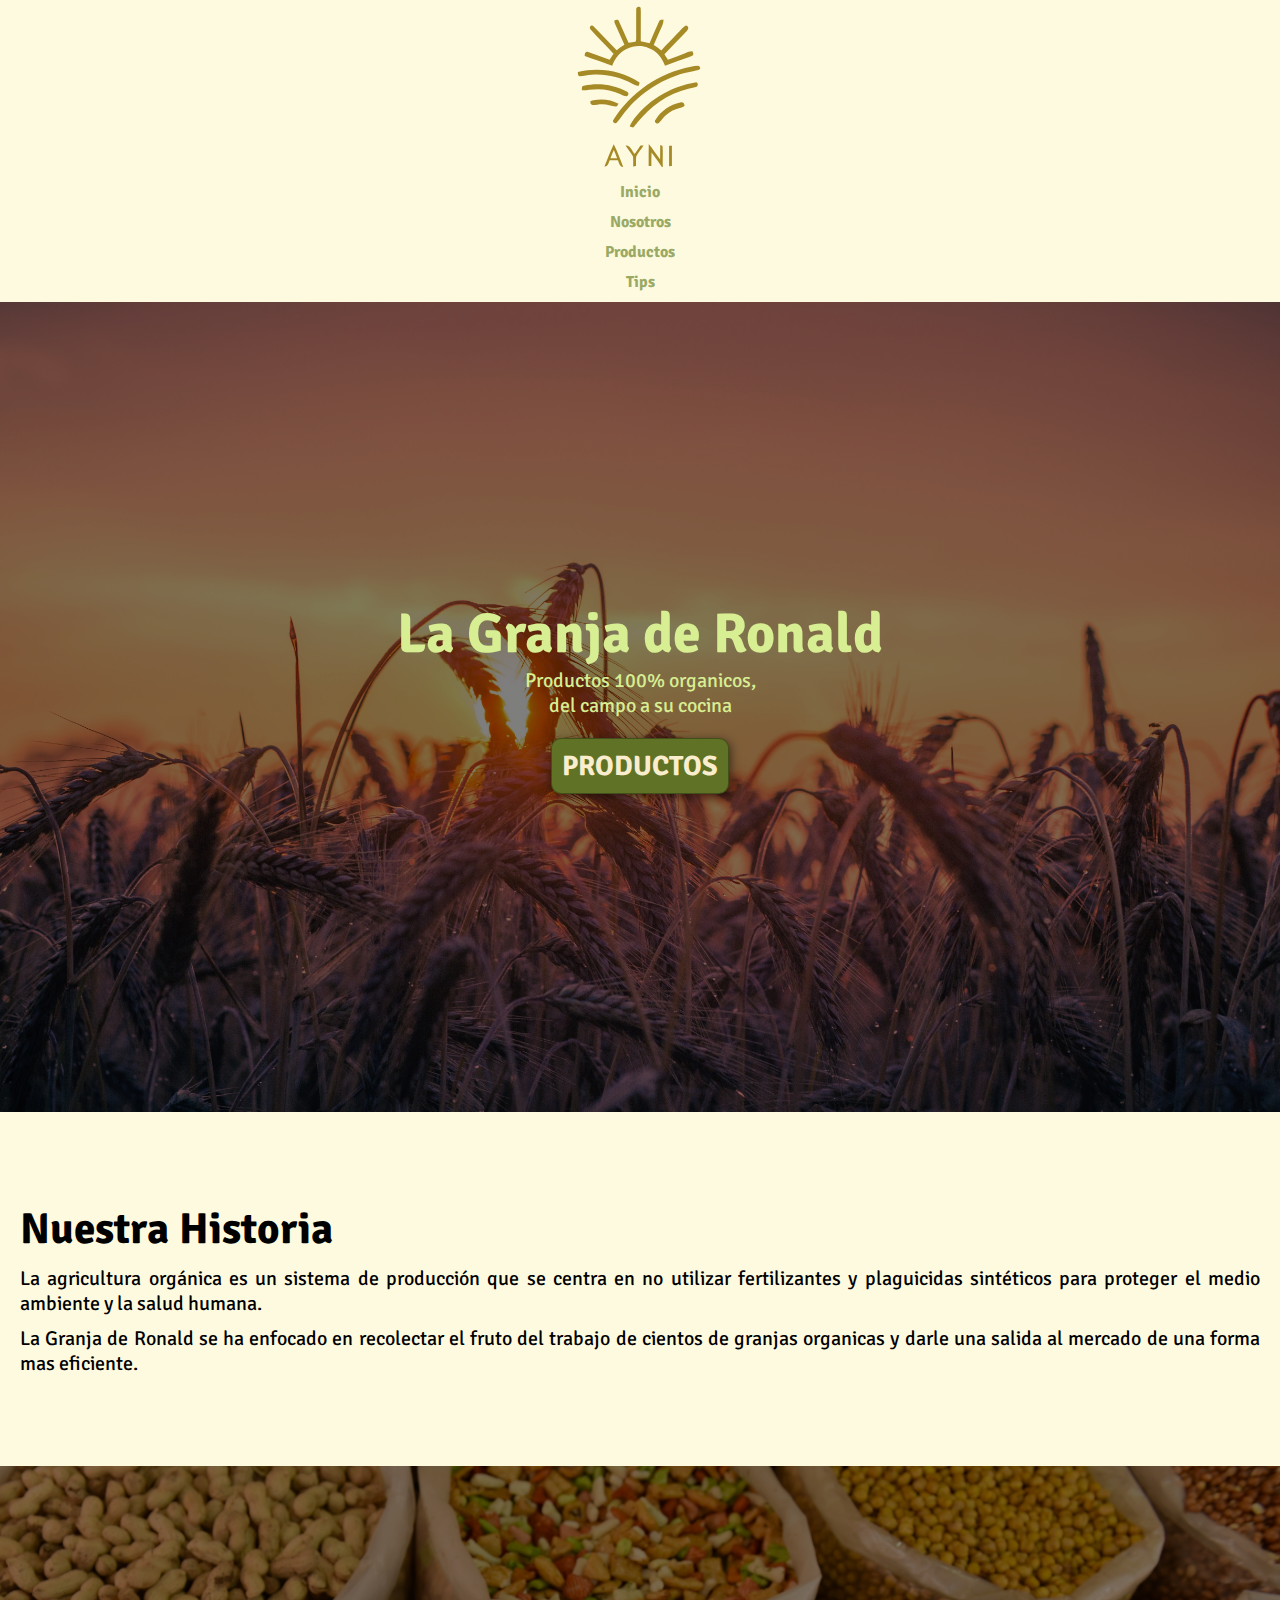
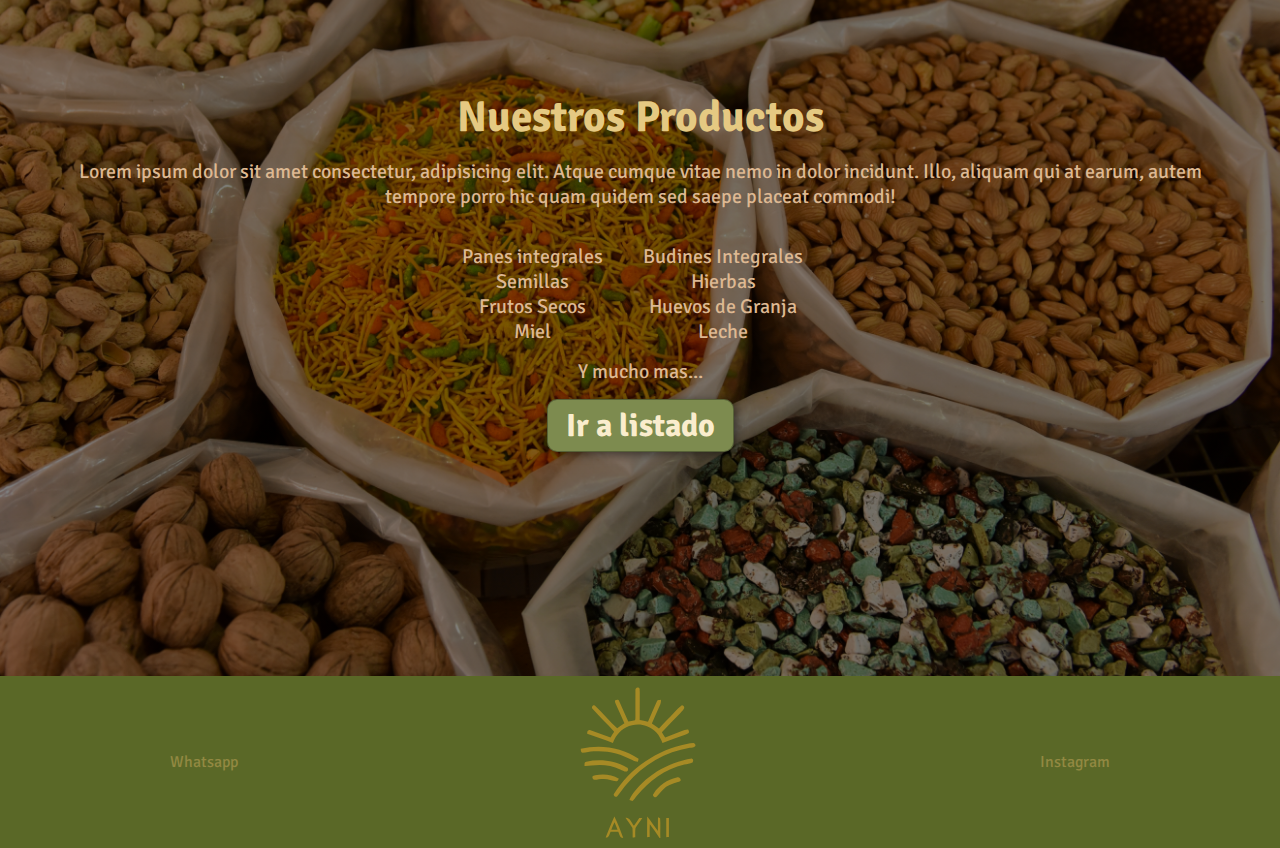
<file: index.html>
<!DOCTYPE html>
<html lang="en">
  <head>
    <meta charset="UTF-8" />
    <meta http-equiv="X-UA-Compatible" content="IE=edge" />
    <meta name="viewport" content="width=device-width, initial-scale=1.0" />
    <link rel="stylesheet" href="estilos.css" />
    <title>Document</title>
    <link rel="preconnect" href="https://fonts.googleapis.com" />
    <link rel="preconnect" href="https://fonts.gstatic.com" crossorigin />
    <link
      href="https://fonts.googleapis.com/css2?family=Signika&display=swap"
      rel="stylesheet"
    />
    <!-- https://coolors.co/palette/ccd5ae-e9edc9-fefae0-faedcd-d4a373 -->
  </head>
  <body>
    <header>
      <div class="container">
        <a href="https://github.com/Valentino-Moreno/"
          ><img class="logo" src="img/granja.svg" alt="logo"
        /></a>
        <nav>
          <a href="#hero">Inicio</a>
          <a href="#nosotros">Nosotros</a>
          <a href="#productos">Productos</a>
          <a href="">Tips</a>
        </nav>
      </div>
    </header>
    <main>
      <section id="hero">
        <h1>La Granja de Ronald</h1>
        <p>Productos 100% organicos,</p>
        <p>del campo a su cocina</p>
        <a href="#">
          <button>Productos</button>
        </a>
      </section>

      <section id="nosotros">
        <div class="container">
          <div class="img-container"></div>
          <h2>Nuestra Historia</h2>
          <p>
            La agricultura orgánica es un sistema de producción que se centra en
            no utilizar fertilizantes y plaguicidas sintéticos para proteger el
            medio ambiente y la salud humana.
          </p>
          <p>
            La Granja de Ronald se ha enfocado en recolectar el fruto del
            trabajo de cientos de granjas organicas y darle una salida al
            mercado de una forma mas eficiente.
          </p>
        </div>
      </section>
      <section id="productos">
        <div class="container">
          <h2>Nuestros Productos</h2>
          <p>
            Lorem ipsum dolor sit amet consectetur, adipisicing elit. Atque
            cumque vitae nemo in dolor incidunt. Illo, aliquam qui at earum,
            autem tempore porro hic quam quidem sed saepe placeat commodi!
          </p>
          <div class="list">
            <ul>
              <li>Panes integrales</li>
              <li>Semillas</li>
              <li>Frutos Secos</li>
              <li>Miel</li>
            </ul>
            <ul>
              <li>Budines Integrales</li>
              <li>Hierbas</li>
              <li>Huevos de Granja</li>
              <li>Leche</li>
            </ul>
          </div>
          <p>Y mucho mas...</p>

          <a href="https://www.google.com/"><button>Ir a listado</button></a>
        </div>
      </section>
      <footer>
        <div class="container">
          <a href="https://wa.link/h7ldyq">Whatsapp</a>
          <img src="/img/granja.svg" alt="logo" />
          <a href="https://www.instagram.com">Instagram</a>
        </div>
      </footer>
    </main>
  </body>
</html>
</file>
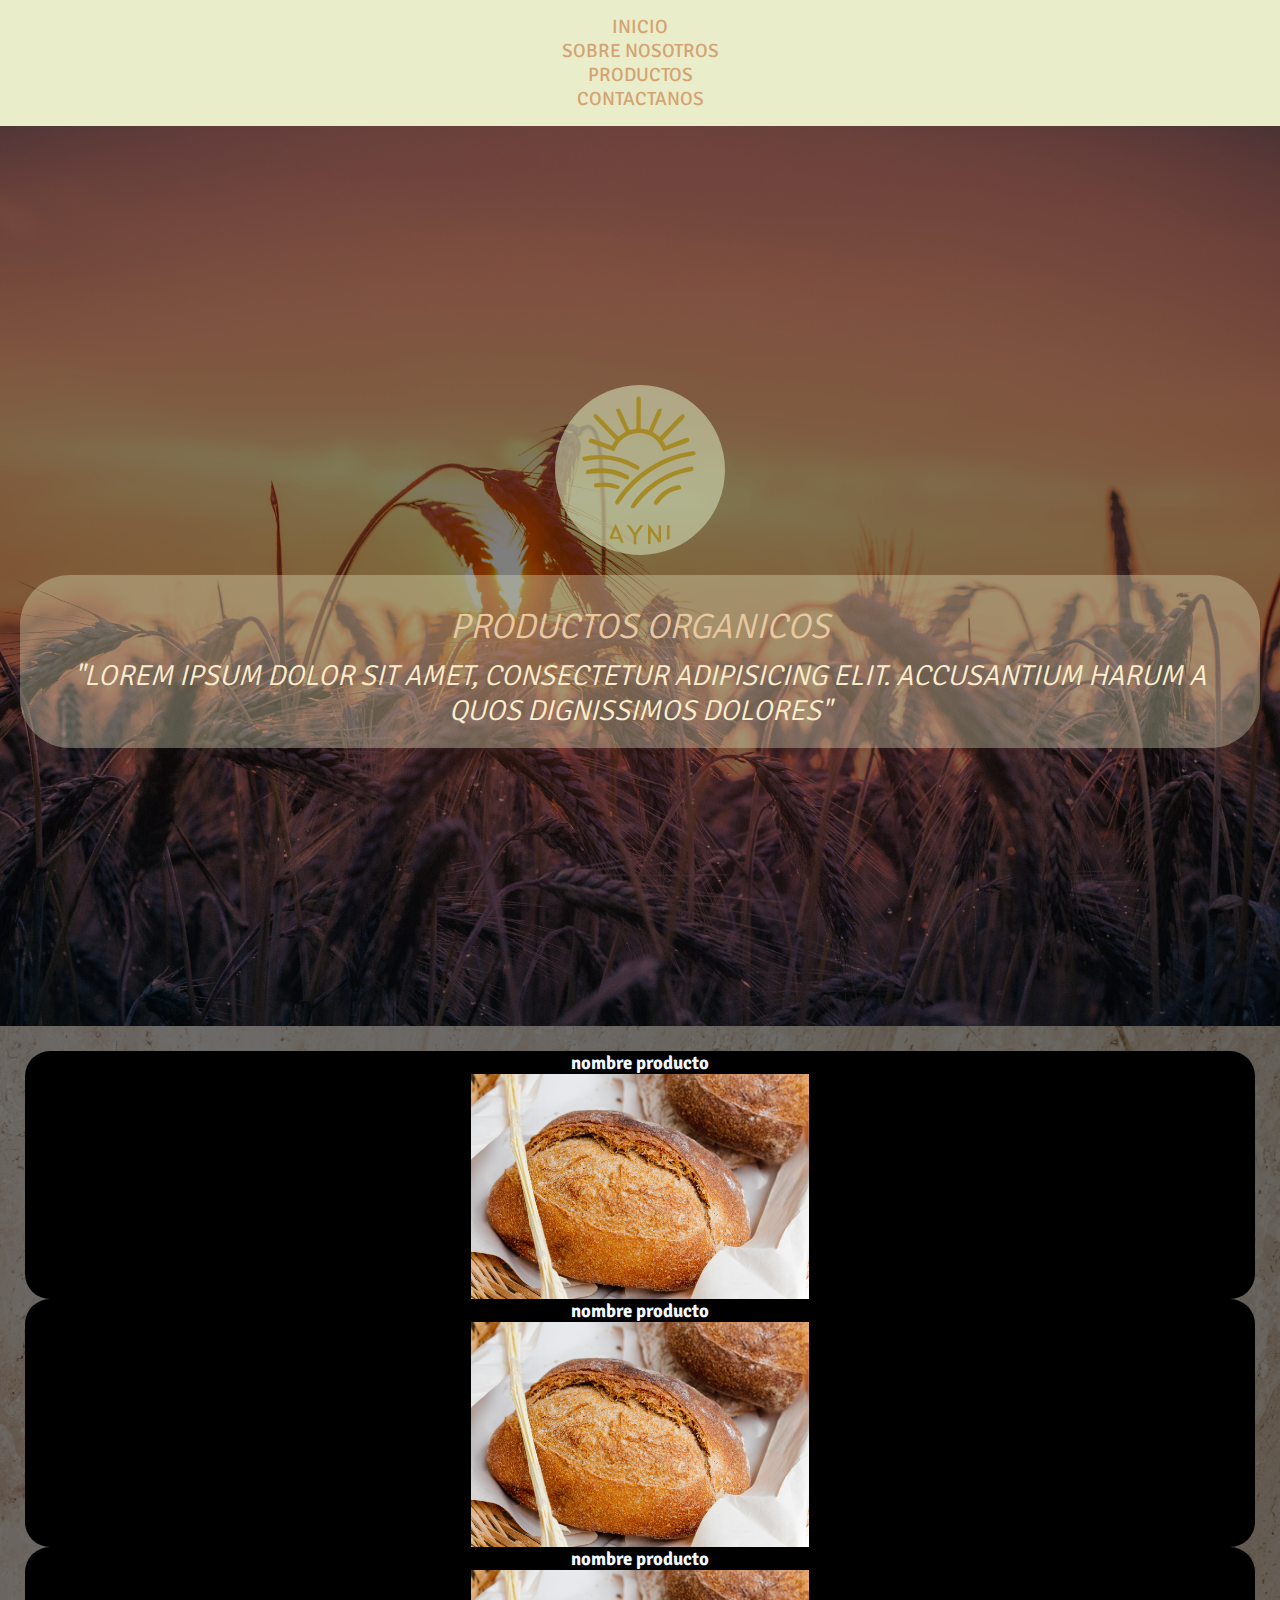
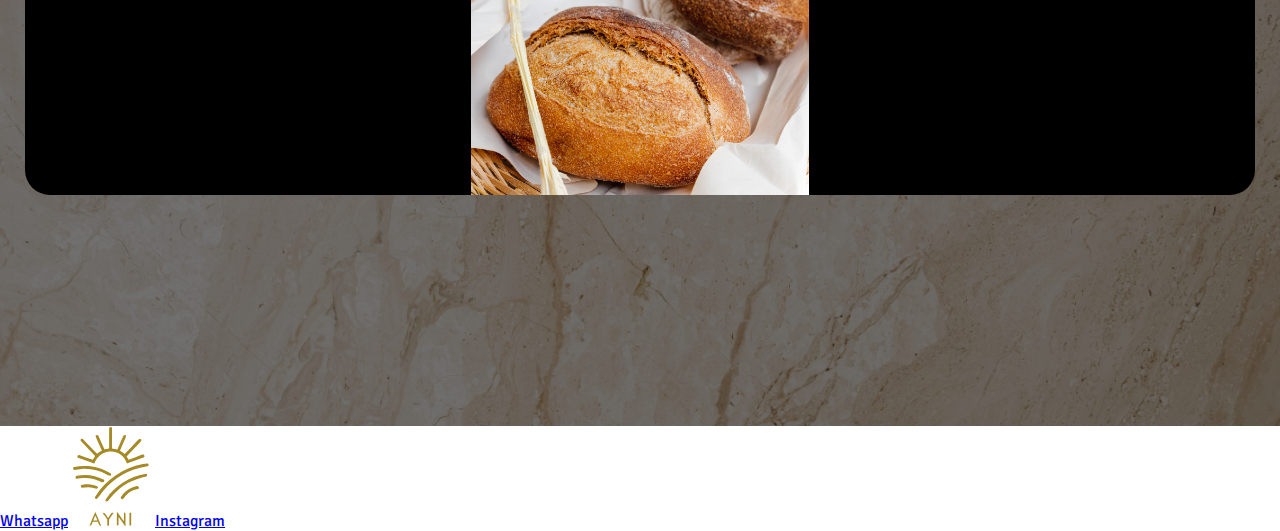
<file: index2.html>
<!DOCTYPE html>
<html lang="en">
  <head>
    <meta charset="UTF-8" />
    <meta http-equiv="X-UA-Compatible" content="IE=edge" />
    <meta name="viewport" content="width=device-width, initial-scale=1.0" />
    <link rel="stylesheet" href="styles.css" />
    <!-- COLORS -->
    <!-- https://coolors.co/palette/ccd5ae-e9edc9-fefae0-faedcd-e7c8a0-d4a373 -->
    <!-- FUENTES -->
    <link rel="preconnect" href="https://fonts.googleapis.com" />
    <link rel="preconnect" href="https://fonts.gstatic.com" crossorigin />
    <link
      href="https://fonts.googleapis.com/css2?family=Signika&display=swap"
      rel="stylesheet"
    />
    <title>AYMI</title>
  </head>
  <body>
    <header>
      <nav>
        <a href="#inicio">Inicio</a>
        <a href="/pages/nosotros.html">sobre nosotros</a>
        <a href="/pages/productos.html">productos</a>
        <a href="/pages/contacto.html">contactanos</a>
      </nav>
    </header>
    <main>
      <section id="inicio">
        <img class="circulo" src="/img/granja.svg" alt="granja" />
        <div class="back">
          <h2>Productos Organicos</h2>
          <p>
            "Lorem ipsum dolor sit amet, consectetur adipisicing elit.
            Accusantium harum a quos dignissimos dolores" 
          </p>
        </div>
      </section>
      <section id="productos-inicio">
        <div class="carro">
          <div class="producto">
            <h3>nombre producto</h3>
            <img src="img/pexels-bruno-thethe-1755785.jpg" alt="">
          </div>
          
          <div class="producto">
            <h3>nombre producto</h3>
            <img src="img/pexels-bruno-thethe-1755785.jpg" alt="">
          </div>
          
          <div class="producto">
            <h3>nombre producto</h3>
            <img src="img/pexels-bruno-thethe-1755785.jpg" alt="">
          </div>
          
        </div>
        
      </section>
    </main>
    <footer>
      <nav>
        <a href="#">Whatsapp</a>
        <img src="/img/granja.svg" alt="granja" />
        <a href="#">Instagram</a>
      </nav>
    </footer>
  </body>
</html>
</file>
<file: estilos.css>
* {
  margin: 0;
}
html {
  scroll-behavior: smooth;
}
h1 {
  font-size: 3.5em;
}
h2 {
  font-size: 2.7em;
}
h3 {
  font-size: 2em;
}
p {
  font-size: 1.25em;
}
ul {
  list-style: none;
}
li {
  font-size: 1.25em;
}
a {
  cursor: pointer;
}
body {
  font-family: "Signika", sans-serif;
  margin: 0;
}

.container {
  max-width: 1400px;
  margin: auto;
}

header {
  background-color: #fefae0;
}

header .logo {
  margin: 0;
  padding: 0px 30px;
  width: 8em;
}
header .container {
  display: flex;
  flex-direction: column;
  align-items: center;
}
header nav {
  display: flex;
  flex-direction: column;
  text-align: center;
  padding-bottom: 5px;
}

header a {
  padding: 5px 12px;
  text-decoration: none;
  font-weight: bold;
  color: #9aaa66;
}
header a:hover {
  color: #607226;
}
#hero {
  display: flex;
  flex-direction: column;
  justify-content: center;
  align-items: center;
  text-align: center;
  height: 90vh;
  background-image: linear-gradient(
      0deg,
      rgba(0, 0, 0, 0.5),
      rgba(0, 0, 0, 0.5)
    ),
    url(img/pexels-pixabay-533982.jpg);
  background-repeat: no-repeat;
  background-size: cover;
  background-position: center center;
  color: #d8ee92;
}

#hero button {
  margin: 20px;
  padding: 10px 10px;
  font-size: 1.75em;
  border-radius: 10px;
  border: 1px solid rgba(0, 0, 0, 0.3);
  background-color: #607226;
  box-shadow: 2px 2px 10px rgba(0, 0, 0, 0.5);
  color: #faedcd;
  text-transform: uppercase;
  font-weight: bold;
  font-family: "Signika", sans-serif;
}

#hero button:hover {
  background-color: rgb(63, 78, 13);
}

#nosotros .container {
  padding: 80px 20px;
  margin: 0;
  background-color: #fefae0;
}

#nosotros .container h2 {
  padding: 10px 0px;
}

#nosotros {
  margin: 0;
  height: 100%;
  display: flex;
  flex-direction: column;
  justify-content: center;
  align-items: center;
  text-align: justify;
}

#nosotros p {
  padding-bottom: 10px;
}
footer img {
  width: 120px;
}
footer .container {
  display: flex;
  justify-content: space-around;
  align-items: center;
  padding: 10px 0px;
}
footer a {
  text-decoration: none;
  color: #928942;
}
footer {
  background-color: #5a6827;
}
#productos .container {
  margin: 0;
  display: flex;
  justify-content: center;
  flex-direction: column;
  align-items: center;
}
#productos p{
  max-width: 90%;
  text-align:center;
  padding: 15px 0px;
}

#productos a{
  margin:  0 auto;
  text-decoration: none;
  padding-top: 0px;
  /* padding-left: 35px; */
}


#productos {
  display: flex;
  align-items: center;
  height: 90vh;
  background-image: linear-gradient(
      0deg,
      rgba(0, 0, 0, 0.5),
      rgba(0, 0, 0, 0.5)
    ),
    url(img/pexels-frans-van-heerden-625422.jpg);
  background-position: center center;
  background-size: cover;
  background-repeat: no-repeat;
  color: #ddb892;
}

#productos h2{
  color:#e5c982
}

#productos .list{
  display: flex;
  margin: 0;
  max-width: 88%;
  align-items: center;
  padding-right: 55px;
  padding-top: 20px;
}

#productos .list li{
  text-align: center;
}

#productos .list p{
  display: flex;
  flex-direction: column;
}

#productos button{
  font-size: 2em;
  font-family: "Signika", sans-serif;
  background-color: #7d8b4f;
  border: 1px solid rgba(0, 0, 0, 0.3);
  border-radius: 10px;
  color: #faedcd;
  font-weight: bold;
  padding: 6px 18px;
  box-shadow: 2px 2px 10px rgba(0, 0, 0, 0.5);
}

#productos button:hover{
  background-color: #545f2a;
}
</file>
<file: styles.css>
* {
  margin: 0;
  padding: 0;
}

html {
    scroll-behavior: smooth;
    font-family: "Signika", sans-serif;
  }

  header{
    background-color: #E9EDC9;
    display: flex;
    justify-content:center ;
  }
  header nav{
    display: flex;
    flex-direction: column;
    align-items: center;
    padding: 15px;
  }

  header nav a{
    text-decoration: none;
    color:#D4A373;
    font-size: 1.2em;
    text-transform: uppercase;
  }

  header nav a:hover{
    color: #fcb269;
  }

#inicio{
    background-image: linear-gradient(
        rgba(0,0,0,0.5),
        rgba(0,0,0,0.5)
    ), url(/img/pexels-pixabay-533982.jpg);
    background-position: center center;
    background-size: cover;
    background-repeat: no-repeat;
    display: flex;
    flex-direction: column;
    justify-content: center;
    align-items: center;
    height: 900px;

}

#inicio img{
    width: 150px;
    padding: 10px;    
}

#inicio h2{
    padding-top: 10px;
    color: #E7C8A0;
    font-size: 2.2em;
    text-transform: uppercase;
    font-weight: lighter;
    font-style: italic;
    text-align :center;
}

#inicio p{
  color:#FAEDCD;
  font-size: 1.8em;
  text-transform: uppercase;
  font-weight: lighter;
  font-style: italic;
  text-align: center;
  padding: 10px 10px 0px 10px;
  
}
/* LE DOY EL FONDO DEGRADADO ALTITULO Y TEXTO */
.back{
  background-color: #e9edc956; 
  border-radius: 50px;
  padding: 20px;
  margin: 20px;
}

/* BACKGROUND DEL LOGO */
.circulo {
  width: 150px;
  height: 150px;
  -moz-border-radius: 50%;
  -webkit-border-radius: 50%;
  border-radius: 50%;
  background: #ccd5aea2;
}

#productos-inicio{
  height: 1000px;
  background-image: linear-gradient(rgba(0,0,0,0.5),
  rgba(0,0,0,0.5)), url(/img/pexels-karolina-grabowska-4705853.jpg);
  background-position: center center;
  background-size: cover;
  background-repeat: no-repeat;
}

#productos-inicio .carro{
  padding: 25px;
}

#productos-inicio .producto{
  background-color: black;
  display: flex;
  flex-direction: column;
  justify-content:center ;
  align-items: center;
  color:aliceblue;
  border-radius: 25px;  
}

#productos-inicio .producto img{
  height: 225px;
}

footer img{
  height: 100px;
}
</file>
